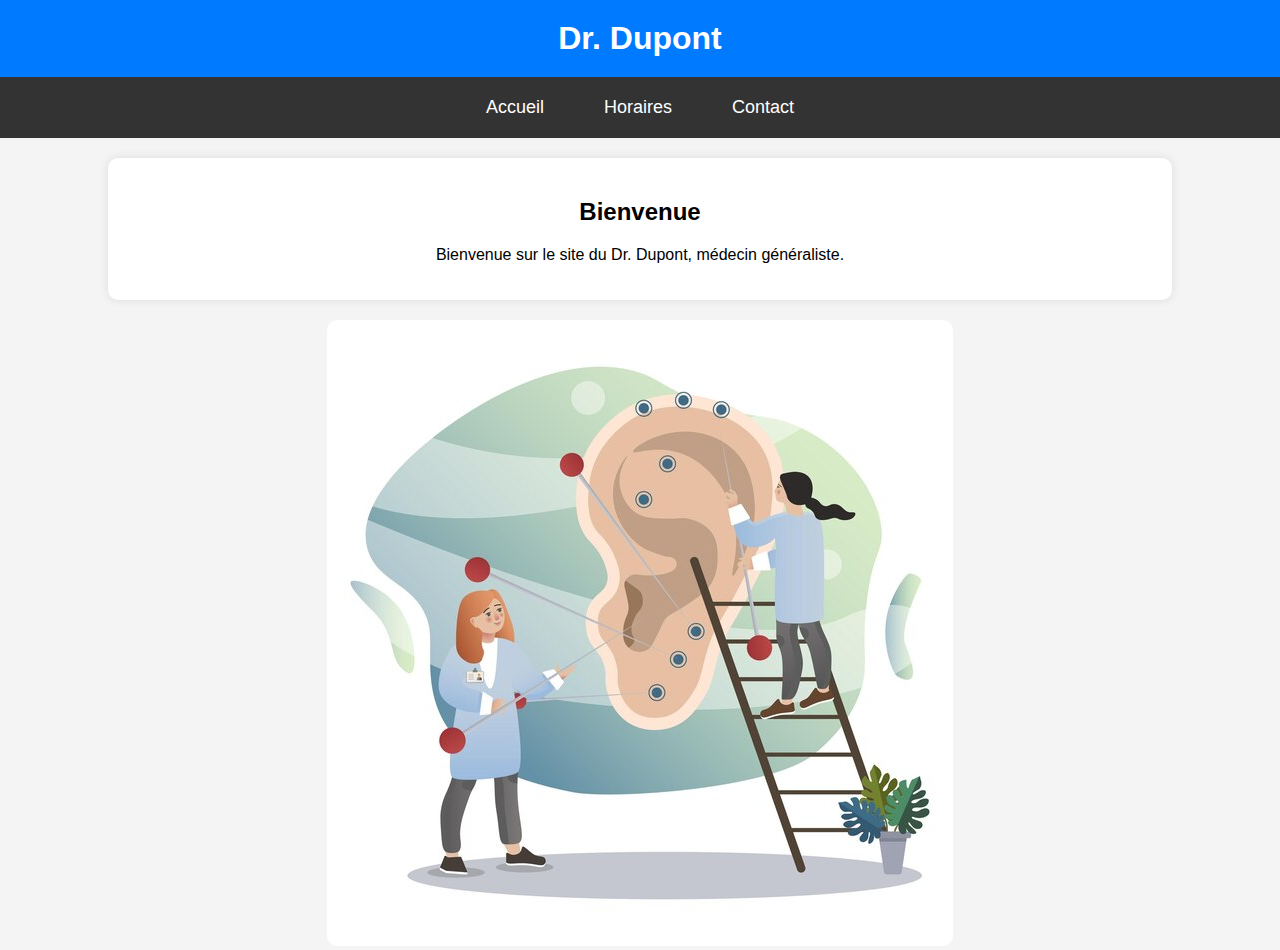
<file: index.html>
<!DOCTYPE html>
<html lang="en">
<head>
    <meta charset="UTF-8">
    <meta name="viewport" content="width=device-width, initial-scale=1.0">
    <link rel="stylesheet" href="styles.css">

    <title>Dr Dupont</title>
</head>
<body>
    <h1>Dr. Dupont</h1>
    <nav>
        <ul>
            <li><a href="index.html">Accueil</a></li>
            <li><a href="horaires.html">Horaires</a></li>
            <li><a href="contact.html">Contact</a></li>
        </ul>
    </nav>

    <section>
        <h2>Bienvenue</h2>
        <p>Bienvenue sur le site du Dr. Dupont, médecin généraliste.</p>
    </section>
    
    <img src="lol.jpg" alt="bien-être">
</body>
</html>
</file>
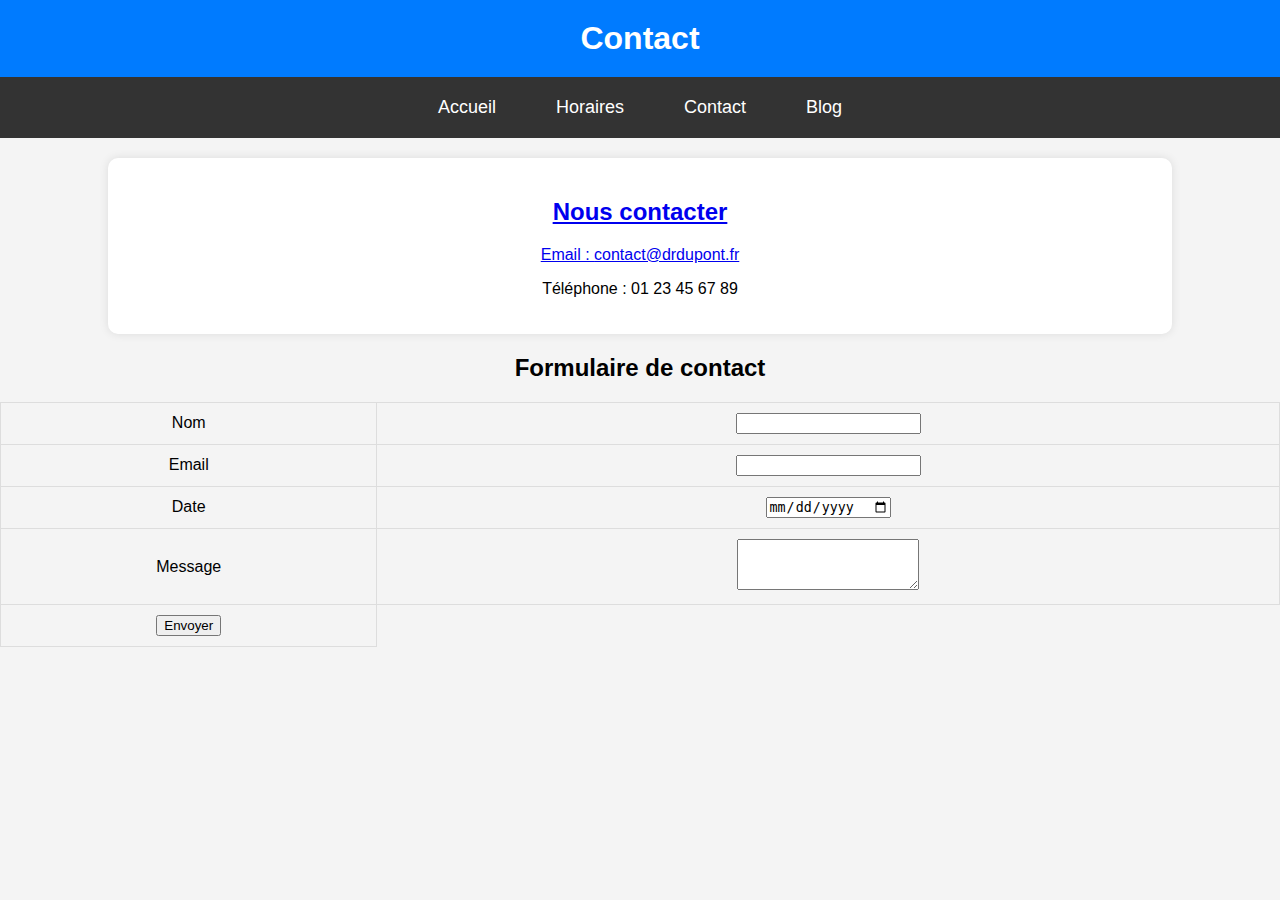
<file: contact.html>
<!DOCTYPE html>
<html lang="fr">
<head>
    <meta charset="UTF-8">
    <meta name="viewport" content="width=device-width, initial-scale=1.0">
    <title>Contact - Dr. Dupont</title>
    <link rel="stylesheet" href="styles.css">
</head>
<body>
    <header>
        <h1>Contact</h1>
        <nav>
            <ul>
                <li><a href="index.html">Accueil</a></li>
                <li><a href="horaires.html">Horaires</a></li>
                <li><a href="contact.html">Contact</a></li>
                 <li><a href="detail.html">Blog</li>
            </ul>
        </nav>
    </header>

    <section>
        <h2>Nous contacter</h2>
        <p>Email : <a href="mailto:contact@drdupont.fr">contact@drdupont.fr</a></p>
        <p>Téléphone : 01 23 45 67 89</p>
    </section>

        <h2>Formulaire de contact</h2>
        <form action=""></form>
        <table>
            <tr>
                <td><label for="nom">Nom</label></td>
                <td><input type="text" id="nom" name="nom" required></td>
            </tr>
            <tr>
                <td><label for="email">Email</label></td>
                <td><input type="email" id="email" name="email" required></td>
            </tr>
            <tr>
                <td><label for="date">Date</label></td>
                <td><input type="date" id="date" name="date" required></td>
            </tr>
            <tr>
                <td><label for="message">Message</label></td>
                <td><textarea id="message" name="message" rows="3"></textarea></td>
            </tr>
            <tr>
                <td>

                    <button type="submit">Envoyer</button>
                </td>
            </tr>
        </table>
    </form>
</body>
</html>
</body>
</html>
</file>
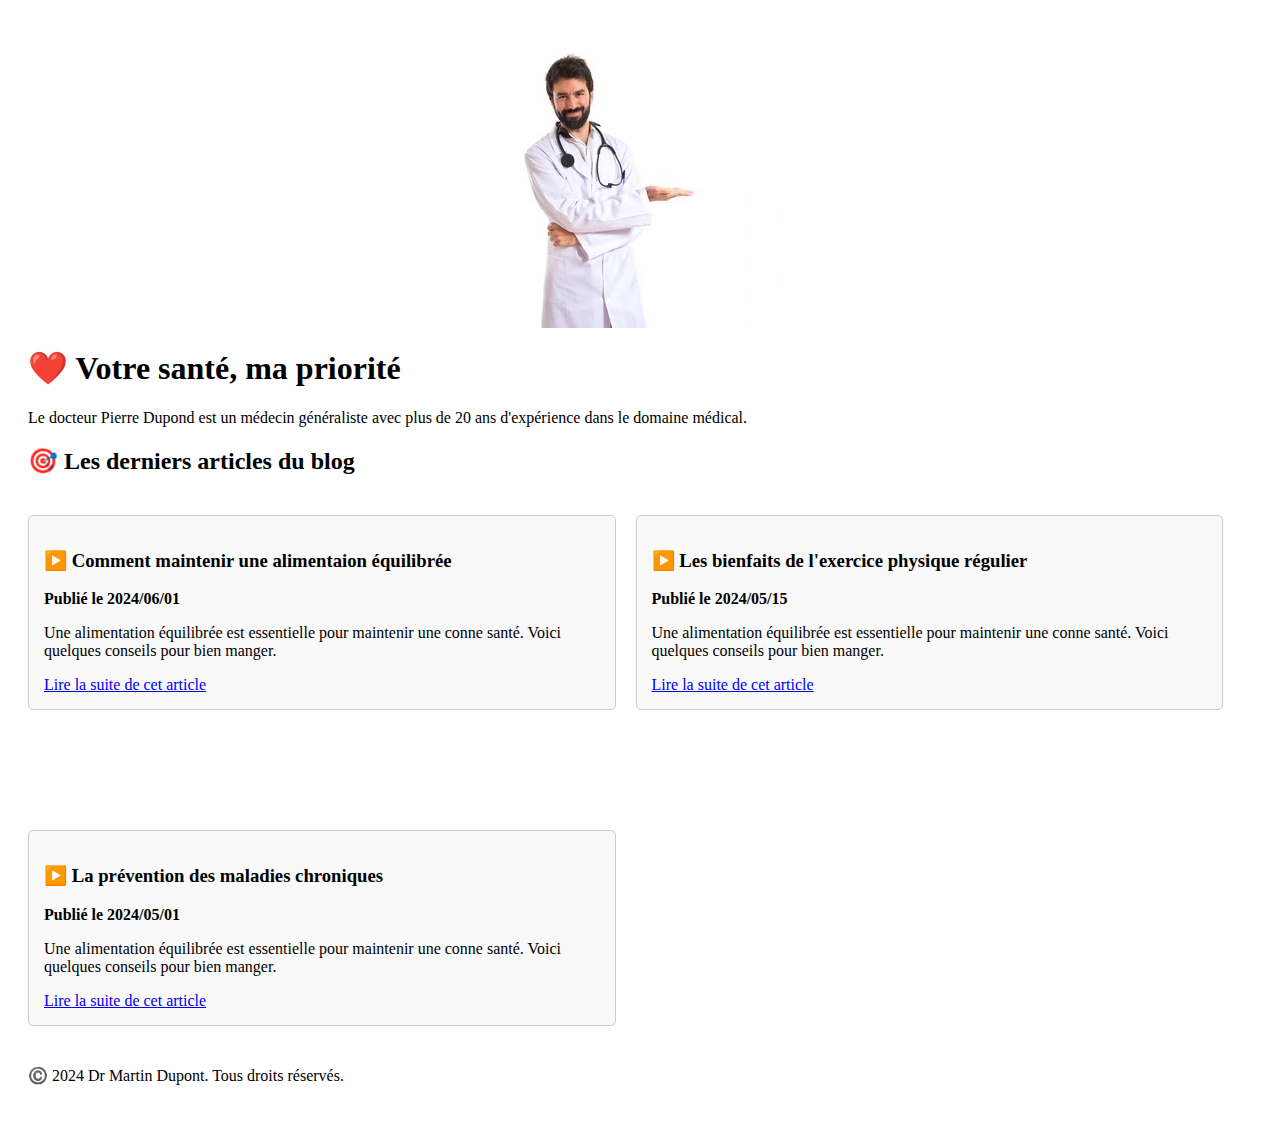
<file: detail.html>
<!DOCTYPE html>
<html lang="en">
<head>
    <meta charset="UTF-8">
    <meta name="viewport" content="width=device-width, initial-scale=1.0">
    <link rel="stylesheet" href="style2.css">
    <title>Document</title>
</head>
<body>
  
    <img src="doc.webp" alt="Docteur">
    <div>
    <h1>❤️ Votre santé, ma priorité</h1>
    <p>Le docteur Pierre Dupond est un médecin généraliste avec plus de 20 ans d'expérience dans le 
        domaine médical.</p>
    <h2>🎯 Les derniers articles du blog</h2>
    </div>

    <div class="container-wrapper">
        <div class="row">

    <div class="container">
        <h3>▶️ Comment maintenir une alimentaion équilibrée</h3>
        <p><strong>Publié le 2024/06/01</strong></p>
        <p>Une alimentation équilibrée est essentielle pour maintenir une conne santé. Voici quelques 
            conseils pour bien manger.</p>
        <a href="https://www.mangerbouger.fr/manger-mieux" target="_blank">Lire la suite de cet article</a>
    </div>

    <div class="container">
        <h3>▶️ Les bienfaits de l'exercice physique régulier</h3>
        <p><strong>Publié le 2024/05/15</strong></p>
        <p>Une alimentation équilibrée est essentielle pour maintenir une conne santé. Voici quelques 
            conseils pour bien manger.</p>
        <a href="https://www.santemagazine.fr/beaute-forme/sport/activites-physiques-forme/10-bonnes-raisons-pour-se-remettre-au-sport-173496" target="_blank">Lire la suite de cet article</a>
    </div>
        </div>
    </div>

    <div class="container">
        <h3>▶️ La prévention des maladies chroniques</h3>
        <p><strong>Publié le 2024/05/01</strong></p>
        <p>Une alimentation équilibrée est essentielle pour maintenir une conne santé. Voici quelques 
            conseils pour bien manger.</p>
        <a href="https://www.inserm.fr/expertise-collective/activite-physique-prevention-et-traitement-maladies-chroniques/" target="_blank">Lire la suite de cet article</a>
    </div>

    <footer>
        <p>©️ 2024 Dr Martin Dupont. Tous droits réservés.</p>
    </footer>
</body>

</html>
</file>
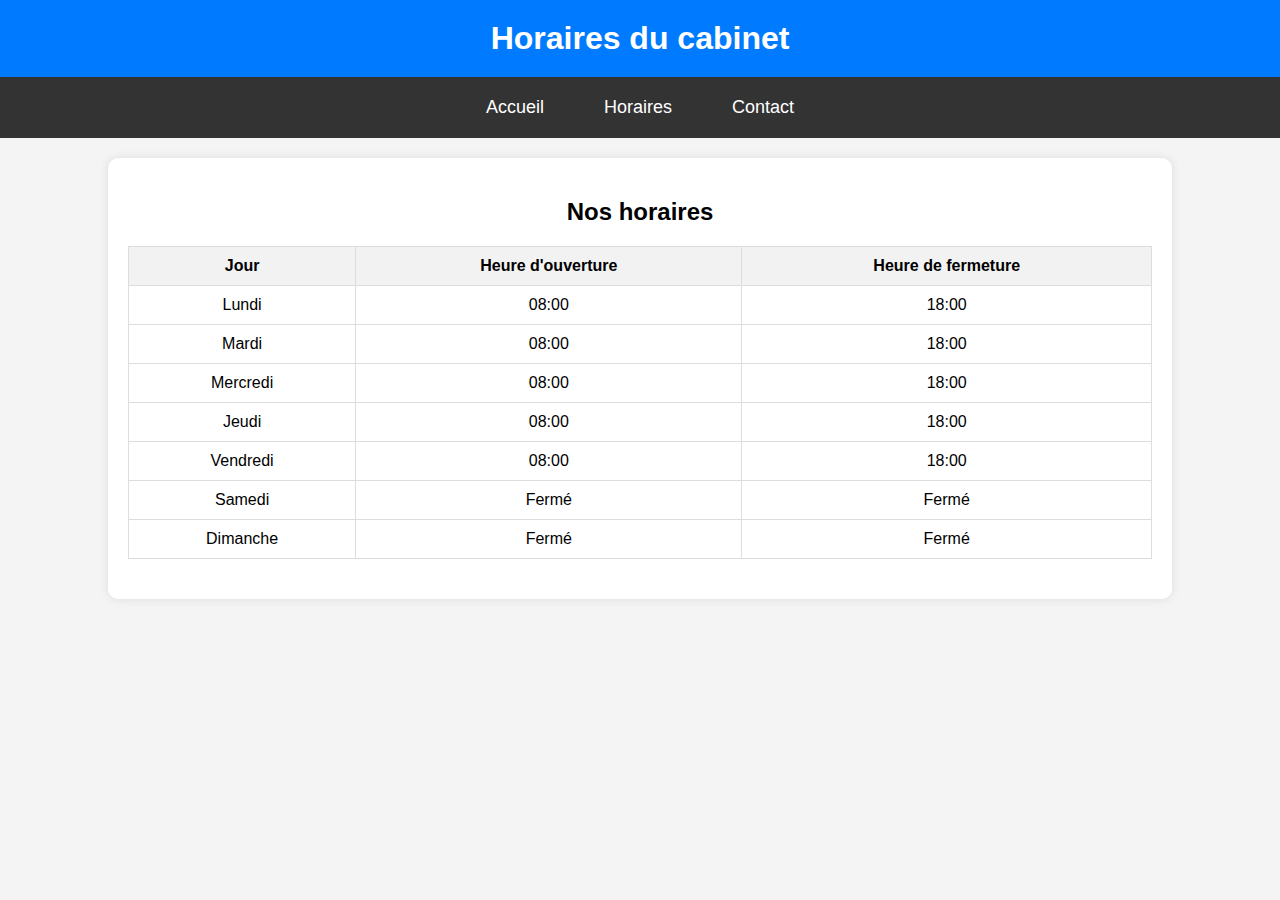
<file: horaires.html>
<!DOCTYPE html>
<html lang="fr">
<head>
    <meta charset="UTF-8">
    <meta name="viewport" content="width=device-width, initial-scale=1.0">
    <title>Horaires - Dr. Dupont</title>
    <link rel="stylesheet" href="styles.css">
</head>
<body>
    <header>
        <h1>Horaires du cabinet</h1>
        <nav>
            <ul>
                <li><a href="index.html">Accueil</a></li>
                <li><a href="horaires.html">Horaires</a></li>
                <li><a href="contact.html">Contact</a></li>
            </ul>
        </nav>
    </header>

    <section>
        <h2>Nos horaires</h2>
        <table>
            <thead>
                <tr>
                    <th>Jour</th>
                    <th>Heure d'ouverture</th>
                    <th>Heure de fermeture</th>
                </tr>
            </thead>
            <tbody>
                <tr>
                    <td>Lundi</td>
                    <td>08:00</td>
                    <td>18:00</td>
                </tr>
                <tr>
                    <td>Mardi</td>
                    <td>08:00</td>
                    <td>18:00</td>
                </tr>
                <tr>
                    <td>Mercredi</td>
                    <td>08:00</td>
                    <td>18:00</td>
                </tr>
                <tr>
                    <td>Jeudi</td>
                    <td>08:00</td>
                    <td>18:00</td>
                </tr>
                <tr>
                    <td>Vendredi</td>
                    <td>08:00</td>
                    <td>18:00</td>
                </tr>
                <tr>
                    <td>Samedi</td>
                    <td>Fermé</td>
                    <td>Fermé</td>
                </tr>
                <tr>
                    <td>Dimanche</td>
                    <td>Fermé</td>
                    <td>Fermé</td>
                </tr>
            </tbody>
        </table>
    </section>
</body>
</html>
</file>
<file: styles.css>
table {
    width: 100%;
    border-collapse: collapse;
    margin: 20px 0;
}

th, td {
    padding: 10px;
    border: 1px solid #ddd;
    text-align: center;
}

th {
    background-color: #f2f2f2;
}


body {
    font-family: Arial, sans-serif;
    margin: 0;
    padding: 0;
}

body {
    font-family: Arial, sans-serif;
    margin: 0;
    padding: 0;
    text-align: center;
    background-color: #f4f4f4;
}

h1 {
    background-color: #007bff;
    color: white;
    padding: 20px;
    margin: 0;
}

nav {
    background-color: #333;
    padding: 10px 0;
}

nav ul {
    list-style-type: none;
    padding: 0;
    margin: 0;
    display: flex;
    justify-content: center;
}

nav ul li {
    margin: 0 15px;
}

nav ul li a {
    color: white;
    text-decoration: none;
    font-size: 18px;
    padding: 10px 15px;
    display: inline-block;
}

nav ul li a:hover {
    background-color: #007bff;
    border-radius: 5px;
}

section {
    background: white;
    padding: 20px;
    margin: 20px auto;
    width: 80%;
    box-shadow: 0px 0px 10px rgba(0, 0, 0, 0.1);
    border-radius: 10px;
}
img {
    border-radius: 10px;
}
</file>
<file: style2.css>
body{
    padding: 20px;
}

img {
    display: block;
    margin: auto;
}
div{
    margin-bottom: 40px;
}

/* Conteneur principal */
.container-wrapper {
    display: flex;
    flex-direction: column;
    gap: 20px;
}


.row {
    display: flex;
    gap: 20px; 
}
.container {
    flex: 1;
    box-sizing: border-box;
    padding: 15px;
    background-color: #f9f9f9;
    border: 1px solid #ccc;
    border-radius: 5px;
}

.row .container {
    flex: 0 0 48%; 
}
.container{
    width: 48%;
  
  
}
</file>
